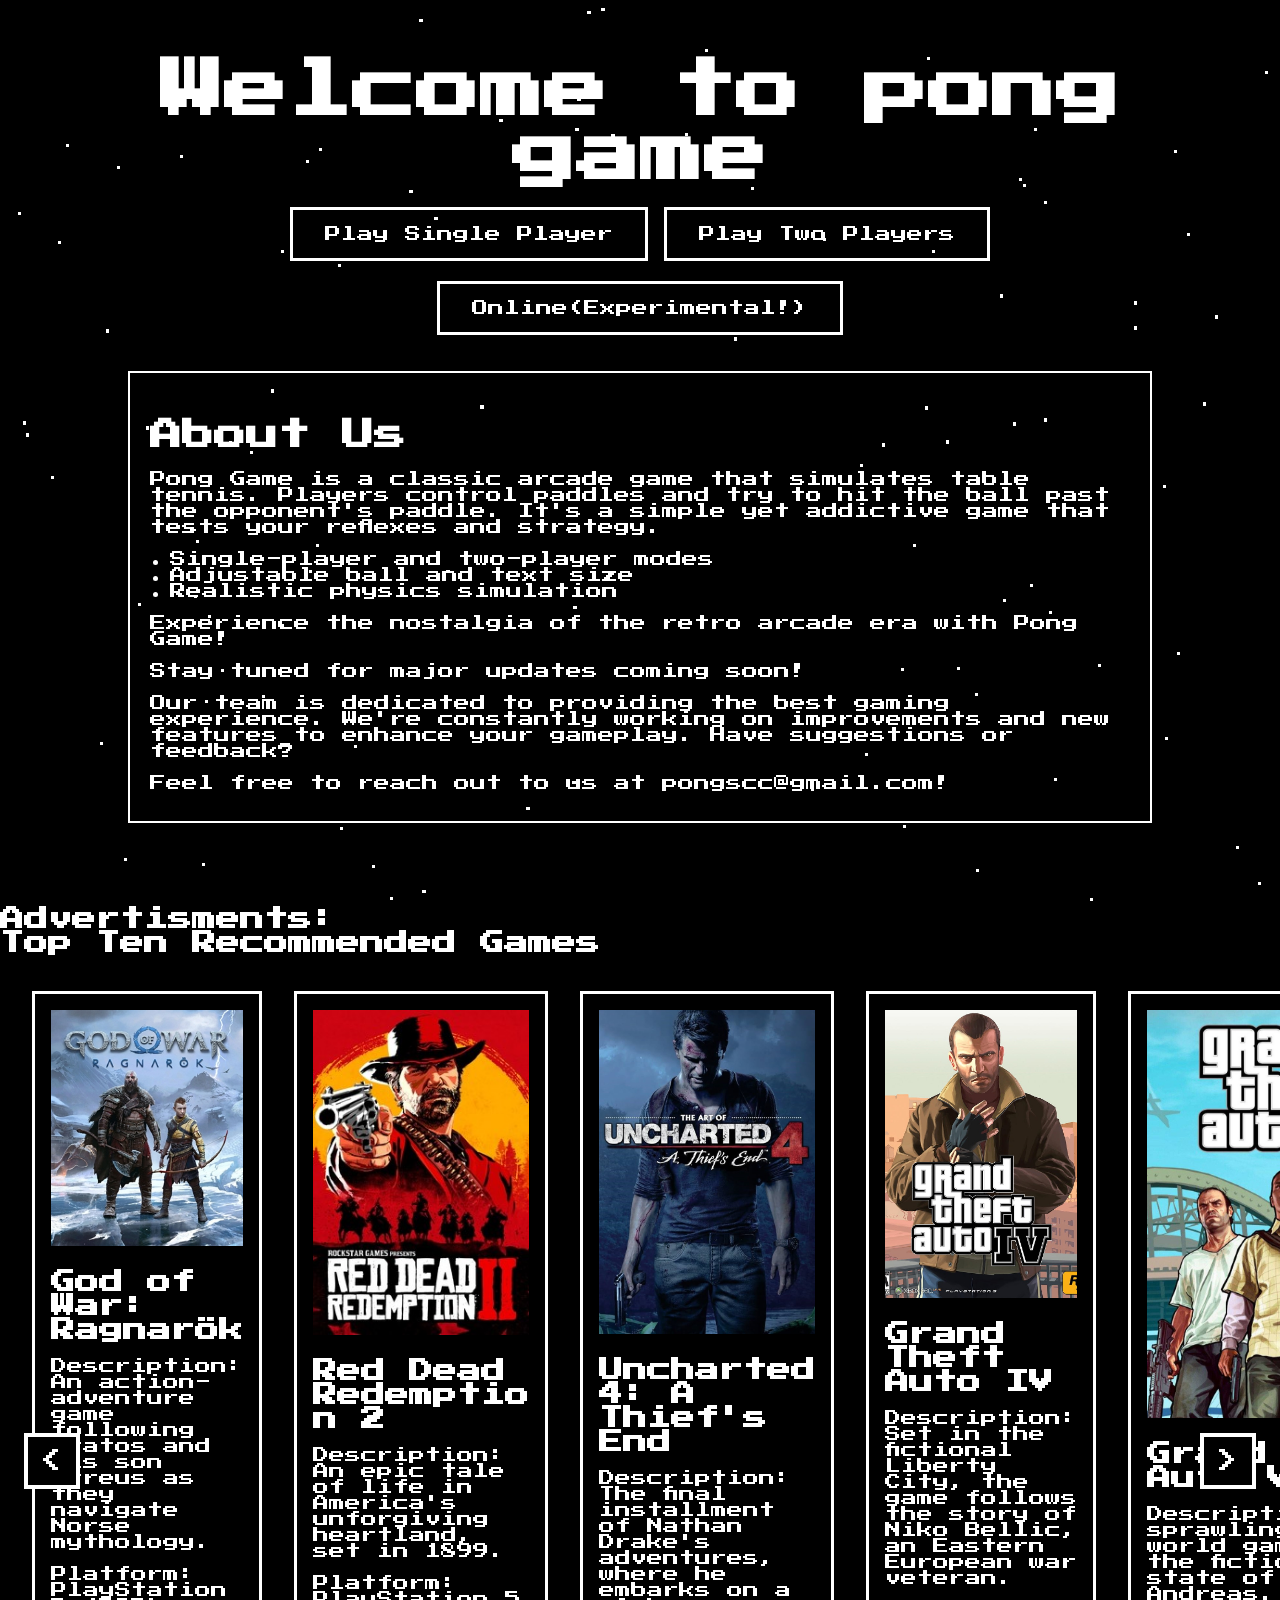
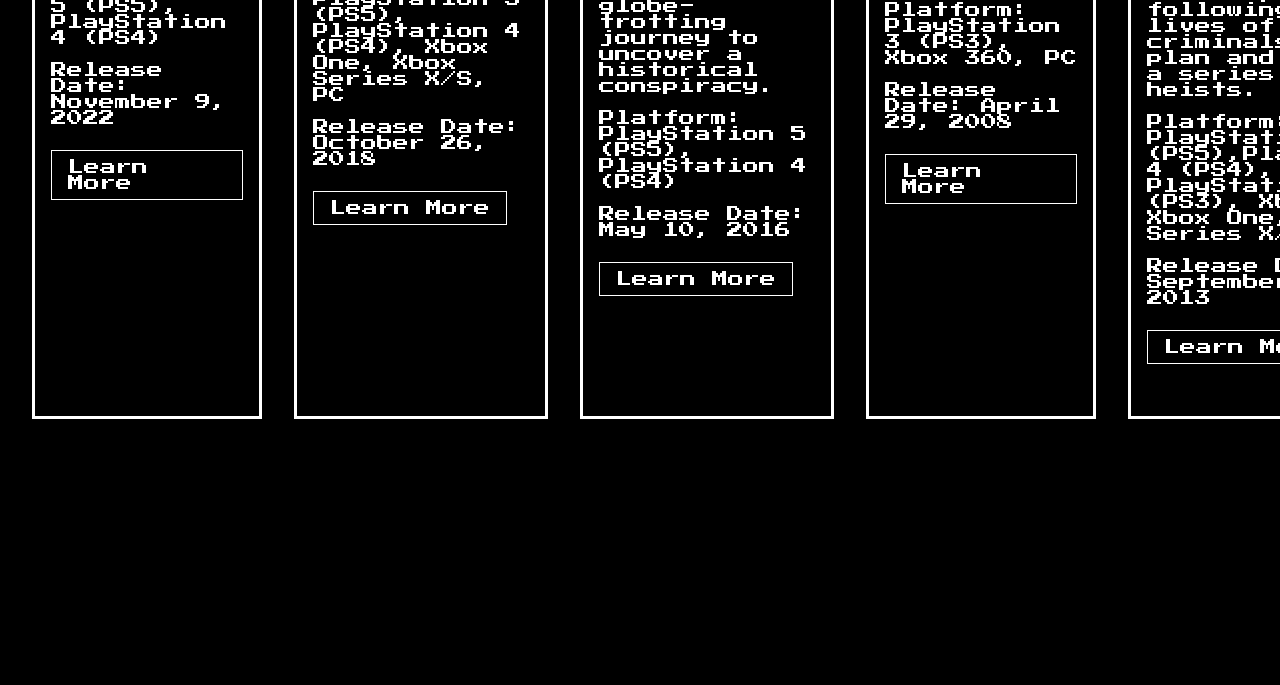
<file: index.html>
<!DOCTYPE html>
<html lang="en">
<head>
  <script async src="https://pagead2.googlesyndication.com/pagead/js/adsbygoogle.js?client=ca-pub-4931886961504425" crossorigin="anonymous"></script>
  <meta charset="UTF-8">
  <meta name="viewport" content="width=device-width, initial-scale=1.0">
  <title>Pong Game</title>
  <style>
    body {
      margin: 0;
      padding: 0;
      overflow: auto;
      font-family: 'Press Start 2P', cursive;
      background-color: #000;
      color: #fff;
    }

    .container {
      max-width: 80%; /* Adjust as needed */
      margin: 0 auto;
      padding: 1em; /* Adjust as needed */
      text-align: center;
    }

    h1 {
      font-size: 4em; /* Adjust as needed */
      margin-bottom: 20px;
      animation: perspectiveEffect 1s infinite alternate, pulse 1.4s infinite alternate;
    }

    .game-button {
      display: inline-block;
      padding: 1em 2em; /* Adjust as needed */
      font-size: 1em; /* Adjust as needed */
      border: 0.2em solid #fff; /* Adjust as needed */
      background-color: #000;
      color: #fff;
      text-decoration: none;
      transition: background-color 0.3s ease, color 0.3s ease;
      margin-bottom: 20px;
    }

    .game-button:hover {
      background-color: #fff;
      color: #000;
    }

    .about-container {
  margin-top: 5%;
  width: 80%;
  margin: 0 auto;
}

.about-section {
  border: 2px solid #fff;
  padding: 20px;
  background-color: #000; /* Optional: Add background color */
}

.about-section h2 {
  font-size: 2em;
  margin-bottom: 20px;
}

.about-section p,
.about-section ul {
  text-align: left;
}

.about-section ul {
  padding-left: 20px;
}

.about-section p {
  margin-bottom: 10px;
}

/* Mobile optimization */
@media screen and (max-width: 768px) {
  .about-container {
    width: 100%;
    padding: 0.5em;
  }
  .about-section h2 {
    font-size: 1.5em;
  }
}



    .btn {
      animation: changeColor 5s infinite;
    }

    .star {
      position: fixed;
      background-color: #fff;
      width: 0.2em; /* Adjust as needed */
      height: 0.2em; /* Adjust as needed */
      animation: twinkle 1s infinite;
    }

    @keyframes twinkle {
      0% {
        opacity: 1;
      }
      50% {
        opacity: 0;
      }
      100% {
        opacity: 1;
      }
    }

    @keyframes perspectiveEffect {
      0% {
        transform: perspective(100px) translateY(0);
      }
      100% {
        transform: perspective(100px) translateY(20px);
      }
    }

    @keyframes pulse {
      0% {
        transform: scale(1);
      }
      100% {
        transform: scale(1.1);
      }
    }

    @keyframes changeColor {
      0% {
        color: #fff;
      }
      25% {
        color: #ffcc00;
      }
      50% {
        color: #00ff00;
      }
      75% {
        color: #0000ff;
      }
      100% {
        color: #ff0000;
      }
    }

    .featured-games {
      margin-top: 5%; /* Adjust as needed */
      position: relative;
      overflow: hidden;
    }

    .game-info-container {
      display: flex;
      flex-wrap: nowrap;
      transition: transform 0.5s ease;
      padding: 1em; /* Adjust as needed */
    }

    .game-info {
      margin: 0 1em; /* Adjust as needed */
      border: 0.2em solid #fff; /* Adjust as needed */
      width: 30%; /* Adjust as needed */
      background-color: #000;
      text-align: left;
      padding: 1em; /* Adjust as needed */
    }

    .game-info img {
      max-width: 100%;
      height: auto;
      display: block;
      margin: 0 auto;
    }

    .game-info h3 {
      font-size: 1.5em; /* Adjust as needed */
      margin: 1em 0 0.5em; /* Adjust as needed */
      text-align: left;
    }

    .game-info p {
      margin-bottom: 0.5em; /* Adjust as needed */
      font-size: 1em; /* Adjust as needed */
      text-align: left;
    }

    .game-info .game-button {
      display: inline-block;
      padding: 0.5em 1em; /* Adjust as needed */
      font-size: 1em; /* Adjust as needed */
      border: 0.1em solid #fff; /* Adjust as needed */
      background-color: #000;
      color: #fff;
      text-decoration: none;
      transition: background-color 0.3s ease, color 0.3s ease;
      margin-top: 1em; /* Adjust as needed */
    }

    .game-info .game-button:hover {
      background-color: #fff;
      color: #000;
    }

    .scroll-left,
    .scroll-right {
      position: absolute;
      top: 50%;
      transform: translateY(-50%);
      background-color: #000;
      color: #fff;
      border: 0.2em solid #fff; /* Adjust as needed */
      padding: 0.5em; /* Adjust as needed */
      cursor: pointer;
      z-index: 1;
      font-size: 1.5em; /* Adjust as needed */
    }

    .scroll-left {
      left: 1em; /* Adjust as needed */
    }

    .scroll-right {
      right: 1em; /* Adjust as needed */
    }

    /* Mobile optimization */
    @media screen and (max-width: 768px) {
      .game-info {
        width: 100%; /* Adjust as needed */
        margin: 0 0 1em 0; /* Adjust as needed */
      }
      .scroll-left,
      .scroll-right {
        font-size: 1em; /* Adjust as needed */
        padding: 0.3em; /* Adjust as needed */
      }
      h1 {
        font-size: 1.5em; /* Adjust as needed */
      }
      .game-button {
        font-size: 0.8em; /* Adjust as needed */
        padding: 0.8em 1.5em; /* Adjust as needed */
        margin-bottom: 1em; /* Adjust as needed */
      }
      .about-section,
      .container {
        padding: 0.5em; /* Adjust as needed */
      }
      .game-info h3 {
        font-size: 1.2em; /* Adjust as needed */
      }
      .game-info p {
        font-size: 0.8em; /* Adjust as needed */
      }
    }
  </style>
</head>
<body>
  <div class="container">
    <h1>Welcome to pong game</h1>
    <a href="g1.html" class="game-button">Play Single Player</a>
    <a href="g2.html" class="game-button">Play Two Players</a><br>
    <a href="online.html" class="game-button">Online(<span class="btn">Experimental!</span>)</a>
  </div>

  <!-- About Us section -->
<div class="about-container">
  <div class="about-section" id="about">
    <h2 class="btn">About Us</h2>
    <p>Pong Game is a classic arcade game that simulates table tennis. Players control paddles and try to hit the ball past the opponent's paddle. It's a simple yet addictive game that tests your reflexes and strategy.</p>
    <ul>
      <li>Single-player and two-player modes</li>
      <li>Adjustable ball and text size</li>
      <li>Realistic physics simulation</li>
    </ul>
    <p>Experience the nostalgia of the retro arcade era with Pong Game!</p>
    <p>Stay tuned for major updates coming soon!</p>
    <p>Our team is dedicated to providing the best gaming experience. We're constantly working on improvements and new features to enhance your gameplay. Have suggestions or feedback?</p>
    <p>Feel free to reach out to us at pongscc@gmail.com!</p>
  </div>
</div>



  <!-- Featured Games -->
  <div class="featured-games">
    <h2>Advertisments:</br>Top Ten Recommended Games</h2>
    <div class="scroll-left">&lt;</div>
    <div class="scroll-right">&gt;</div>
    <div class="game-info-container">
      <div class="game-info">
        <img src="gow.jpg" alt="Game 1">
        <h3>God of War: Ragnarök</h3>
        <p>Description: An action-adventure game following Kratos and his son Atreus as they navigate Norse mythology.</p>
        <p>Platform: PlayStation 5 (PS5), PlayStation 4 (PS4)</p>
        <p>Release Date: November 9, 2022</p>
        <a href="https://www.playstation.com/it-it/games/god-of-war-ragnarok/" class="game-button">Learn More</a>
      </div>
      <div class="game-info">
        <img src="rdr.jpg" alt="Game 2">
        <h3>Red Dead Redemptio</br>n 2</h3>
        <p>Description: An epic tale of life in America's unforgiving heartland, set in 1899.</p>
        <p>Platform: PlayStation 5 (PS5), PlayStation 4 (PS4), Xbox One, Xbox Series X/S, PC</p>
        <p>Release Date: October 26, 2018</p>
        <a href="https://www.rockstargames.com/reddeadredemption2" class="game-button">Learn More</a>
      </div>
      <div class="game-info">
        <img src="unc.jpg" alt="Game 3">
        <h3>Uncharted 4: A Thief's End</h3>
        <p>Description: The final installment of Nathan Drake's adventures, where he embarks on a globe-trotting journey to uncover a historical conspiracy.</p>
        <p>Platform: PlayStation 5 (PS5), PlayStation 4 (PS4)</p>
        <p>Release Date: May 10, 2016</p>
        <a href="https://www.playstation.com/it-it/games/uncharted-4-a-thiefs-end/" class="game-button">Learn More</a>
      </div>
	  <div class="game-info">
        <img src="gt4.jpg" alt="Game 3">
        <h3>Grand Theft Auto IV</h3>
        <p>Description: Set in the fictional Liberty City, the game follows the story of Niko Bellic, an Eastern European war veteran.</p>
        <p>Platform: PlayStation 3 (PS3), Xbox 360, PC</p>
        <p>Release Date: April 29, 2008</p>
        <a href="https://www.rockstargames.com/games/IV" class="game-button">Learn More</a>
      </div>
	  <div class="game-info">
        <img src="gt5.jpg" alt="Game 3">
        <h3>Grand Theft Auto V</h3>
        <p>Description: A sprawling open-world game set in the fictional state of San Andreas, following the lives of three criminals as they plan and execute a series of heists.</p>
        <p>Platform: PlayStation 5 (PS5),PlayStation 4 (PS4), PlayStation 3 (PS3), Xbox 360, Xbox One, Xbox Series X/S, PC</p>
        <p>Release Date: September 17, 2013</p>
        <a href="https://www.rockstargames.com/gta-v" class="game-button">Learn More</a>
      </div>
	  <div class="game-info">
        <img src="sm2.jpg" alt="Game 3">
        <h3>Marvel's Spider-Man 2</h3>
        <p>Description: The sequel to the popular superhero game, featuring an expanded open-world New York City and new storylines.</p>
        <p>Platform: PlayStation 5 (PS5).</p>
        <p>Release Date: October 20, 2023</p>
        <a href="https://www.playstation.com/it-it/games/marvels-spider-man-2/" class="game-button">Learn More</a>
      </div>
	  <div class="game-info">
        <img src="re4.jpg" alt="Game 3">
        <h3>Resident Evil 4 (2023)</h3>
        <p>Description: A survival horror game where Leon Kennedy, a former police officer, is sent on a mission to rescue the President's daughter from a mysterious cult in Europe.</p>
        <p>Platform: PlayStation 5 (PS5), Xbox Series X/S, PC</p>
        <p>Release Date: March 24, 2023</p>
        <a href="https://www.residentevil.com/re4/en-asia/" class="game-button">Learn More</a>
      </div>
	  <div class="game-info">
        <img src="y0.jpg" alt="Game 3">
        <h3>Yakuza 0</h3>
        <p>Description: The origin story of Kazuma Kiryu, a young yakuza member, and Goro Majima, a cabaret club owner, set in the late 1980s.</p>
        <p>Platform: PlayStation 4 (PS4), PC, Xbox One</p>
        <p>Release Date: January 24, 2017</p>
        <a href="https://store.steampowered.com/agecheck/app/638970/" class="game-button">Learn More</a>
      </div>
	  <div class="game-info">
        <img src="er.jpg" alt="Game 3">
        <h3>Elden Ring</h3>
        <p>Description: A dark fantasy action-RPG developed by FromSoftware in collaboration with George R. R. Martin, featuring a vast open world and challenging gameplay.</p>
        <p>Platform: PlayStation 4 (PS4), PlayStation 5 (PS5), Xbox One, Xbox Series X/S, PC</p>
        <p>Release Date: February 25, 2022</p>
        <a href="https://en.bandainamcoent.eu/elden-ring/elden-ring" class="game-button">Learn More</a>
      </div>
	  <div class="game-info">
        <img src="ban.jpg" alt="Game 3">
        <h3>Batman Arkham Knight</h3>
        <p>Description: The final installment in the Batman: Arkham series, where players control Batman as he confronts the Scarecrow and other villains threatening Gotham City.</p>
        <p>Platform: Playstation 5 (PS5), PlayStation 4 (PS4), Xbox One, Nintendo Switch, PC</p>
        <p>Release Date: June 23, 2015</p>
        <a href="https://www.warnerbros.com/games-and-apps/batman-arkham-knight" class="game-button">Learn More</a>
      </div>
       <!-- Add more game-info divs as needed -->
    </div>
  </div>
  <div class="ad-space" style="height: 250px;">
<script async src="https://pagead2.googlesyndication.com/pagead/js/adsbygoogle.js?client=ca-pub-4931886961504425"
     crossorigin="anonymous"></script>
<ins class="adsbygoogle"
     style="display:block"
     data-ad-format="autorelaxed"
     data-ad-client="ca-pub-4931886961504425"
     data-ad-slot="2701760270"></ins>
<script>
     (adsbygoogle = window.adsbygoogle || []).push({});
</script>
</div>


  <!-- Stars background -->
  <script>
    const numStars = 100;
    for (let i = 0; i < numStars; i++) {
      const star = document.createElement('div');
      star.className = 'star';
      const xy = Math.random() * 100;
      const duration = Math.random() * 1 + 0.5;
      const delay = Math.random() * 5;
      star.style.left = `${Math.random() * 100}vw`;
      star.style.top = `${Math.random() * 100}vh`;
      star.style.animationDuration = `${duration}s`;
      star.style.animationDelay = `${delay}s`;
      document.body.appendChild(star);
    }
  </script>

  <!-- Google Font for 8-bit style -->
  <link rel="stylesheet" href="https://fonts.googleapis.com/css2?family=Press+Start+2P&display=swap">

  <!-- Script for scrolling -->
  <script>
  const container = document.querySelector('.game-info-container');
  const scrollLeft = document.querySelector('.scroll-left');
  const scrollRight = document.querySelector('.scroll-right');

  let scrollAmount = 0;
  const maxScroll = (document.querySelectorAll('.game-info').length - 3.33) * -100;

  scrollLeft.addEventListener('click', () => {
    if (scrollAmount < 0) {
      scrollAmount += 100;
      container.style.transform = `translateX(${scrollAmount}%)`;
    }
  });

  scrollRight.addEventListener('click', () => {
    if (scrollAmount > maxScroll) {
      scrollAmount -= 100;
      container.style.transform = `translateX(${scrollAmount}%)`;
    }
  });
</script>
</body>
</html>
</file>
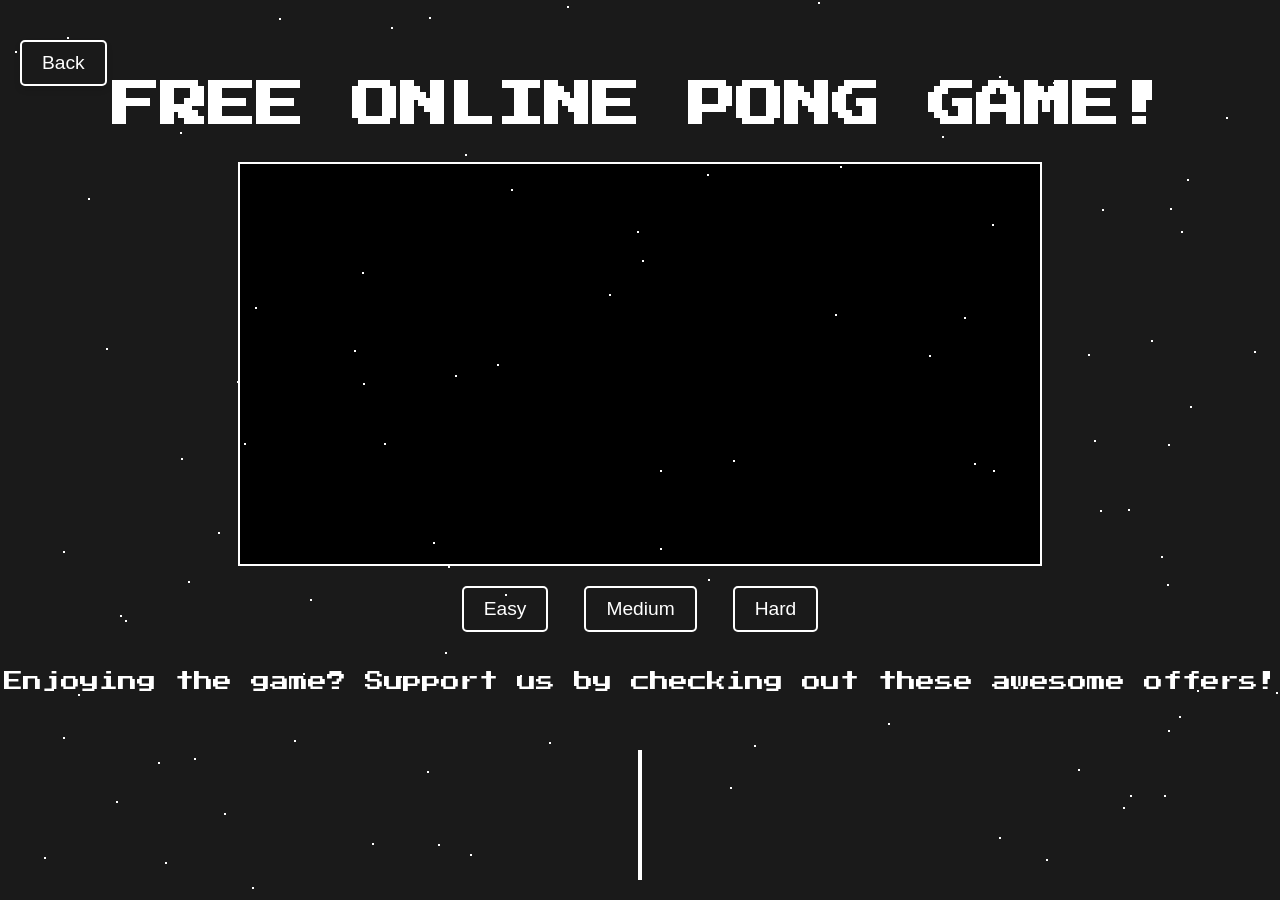
<file: g1.html>
<!DOCTYPE html>
<html lang="en">
<head>
  <script async src="https://pagead2.googlesyndication.com/pagead/js/adsbygoogle.js?client=ca-pub-4931886961504425" crossorigin="anonymous"></script>
  <meta charset="UTF-8">
  <meta name="viewport" content="width=device-width, initial-scale=1.0">
  <title>G1 - Single Player</title>
  <link rel="stylesheet" type="text/css" href="styles.css">
  <link rel="stylesheet" href="https://fonts.googleapis.com/css2?family=Press+Start+2P&display=swap">
  <style>
    body {
      margin: 0;
      padding: 0;
      overflow: hidden;
      font-family: 'Press Start 2P', cursive;
    }

    #pongCanvas {
      display: block;
      margin: auto;
      background-color: #000; /* Canvas background color */
      border: 2px solid #fff; /* Canvas border */
      max-width: 100%;
    }

    .back-button {
      display: block;
      margin: 20px auto;
      padding: 10px 20px;
      font-size: 1.2rem;
      border: 2px solid #fff;
      border-radius: 5px;
      background-color: transparent;
      color: #fff;
      cursor: pointer;
      transition: background-color 0.3s ease, color 0.3s ease;
    }

    .back-button:hover {
      background-color: #fff;
      color: #333;
    }

    .control-buttons {
      text-align: center;
      margin-top: 20px;
    }

    .control-buttons button {
      margin: 0 10px;
      padding: 10px 20px;
      font-size: 1.2rem;
      border: 2px solid #fff;
      border-radius: 5px;
      background-color: transparent;
      color: #fff;
      cursor: pointer;
      transition: background-color 0.3s ease, color 0.3s ease;
    }

    .control-buttons button:hover {
      background-color: #fff;
      color: #333;
    }

    .ad-space {
      height: 250px; /* Space for ads */
      margin: 20px auto;
      background-color: #000; /* Ad space background color */
      border: 2px solid #fff; /* Ad space border */
    }

    .ad-text {
      color: #fff;
      text-align: center;
      margin: 20px auto;
      font-size: 1.2rem;
    }

    .star {
      position: fixed;
      background-color: #fff;
      width: 2px;
      height: 2px;
      animation: twinkle 1s infinite;
    }

    @keyframes twinkle {
      0% {
        opacity: 1;
      }
      50% {
        opacity: 0;
      }
      100% {
        opacity: 1;
      }
    }
  </style>
</head>
<body>
  <header>
    <h1>Free Online Pong Game!</h1>
  </header>

  <!-- Pong Canvas -->
  <canvas id="pongCanvas" width="800" height="400"></canvas>

  <!-- Control Buttons -->
  <div class="control-buttons">
    <button onclick="startGame('easy')">Easy</button>
    <button onclick="startGame('medium')">Medium</button>
    <button onclick="startGame('hard')">Hard</button>
  </div>

  <!-- Back Button -->
  <button class="back-button" onclick="window.location.href='index.html'">Back</button>

  <!-- Ad Text -->
  <div class="ad-text">
    <p>Enjoying the game? Support us by checking out these awesome offers!</p>
  </div>

  <!-- Ad Space -->
  <div class="ad-space">
   <script async src="https://pagead2.googlesyndication.com/pagead/js/adsbygoogle.js?client=ca-pub-4931886961504425"
     crossorigin="anonymous"></script>
<ins class="adsbygoogle"
     style="display:block"
     data-ad-format="autorelaxed"
     data-ad-client="ca-pub-4931886961504425"
     data-ad-slot="1200142191"></ins>
<script>
     (adsbygoogle = window.adsbygoogle || []).push({});
</script>
  </div>

  <!-- Stars Background -->
  <script>
    const numStars = 100;
    for (let i = 0; i < numStars; i++) {
      const star = document.createElement('div');
      star.className = 'star';
      const xy = Math.random() * 100;
      const duration = Math.random() * 1 + 0.5;
      const delay = Math.random() * 5;
      star.style.left = `${Math.random() * 100}vw`;
      star.style.top = `${Math.random() * 100}vh`;
      star.style.animationDuration = `${duration}s`;
      star.style.animationDelay = `${delay}s`;
      document.body.appendChild(star);
    }
  </script>

  <!-- Game Script -->
  <script>
const canvas = document.getElementById('pongCanvas');
const context = canvas.getContext('2d');

const paddleHeight = 100;
const paddleWidth = 10;
const maxPaddleSpeed = 5;
let paddleSpeed = maxPaddleSpeed; // Initialize paddle speed

let paddleLeftY = (canvas.height - paddleHeight) / 2;
let paddleRightY = (canvas.height - paddleHeight) / 2;

let upPressed = false;
let downPressed = false;

let touchStartY = 0;
let touchMoveY = 0;
let touchDragThreshold = 10; // Threshold for touch drag movement

let gameEnded = false;

let player1Wins = 0; // Track player 1 wins
let botWins = 0; // Track bot wins

const ball = {
  x: canvas.width / 2,
  y: canvas.height / 2,
  radius: 10,
  speedX: 3,
  speedY: 3
};

const originalBall = { ...ball };

let player1Score = 0;
let botScore = 0;

let speedIncreaseInterval; // Track the speed increase interval

const speedIncreasePercentage = 5;
const speedIncreaseFactor = 1 + speedIncreasePercentage / 100;

let countdownInProgress = false; // Track if countdown animation is in progress
let countdownValue = 0; // Track the countdown value

function drawBall() {
  context.beginPath();
  context.arc(ball.x, ball.y, ball.radius, 0, Math.PI * 2);
  context.fillStyle = 'white';
  context.fill();
  context.closePath();
}

function drawPaddles() {
  context.fillStyle = 'white';
  context.fillRect(0, paddleLeftY, paddleWidth, paddleHeight);
  context.fillRect(canvas.width - paddleWidth, paddleRightY, paddleWidth, paddleHeight);
}

function drawScores() {
  context.fillStyle = 'white';
  context.font = '16px Arial';
  context.fillText('Player Wins: ' + player1Wins, 20, 20); // Display player 1 wins
  context.fillText('Bot Wins: ' + botWins, canvas.width - 150, 20); // Display bot wins
}

function draw() {
  context.clearRect(0, 0, canvas.width, canvas.height);
  drawBall();
  drawPaddles();
  drawScores();

  if (gameEnded) {
    context.fillStyle = 'white';
    context.font = '30px Arial';
    context.fillText('Game Over!', canvas.width / 2 - 100, canvas.height / 2);
    context.fillText('Click anywhere to restart', canvas.width / 2 - 150, canvas.height / 2 + 40);
    clearInterval(speedIncreaseInterval); // Stop the speed increase interval
    return;
  }

  if (upPressed && paddleLeftY > 0) {
    paddleLeftY -= maxPaddleSpeed;
  } else if (downPressed && paddleLeftY < canvas.height - paddleHeight) {
    paddleLeftY += maxPaddleSpeed;
  }

  if (currentLevel === 'medium') {
    updateBotPaddleMedium();
  } else if (currentLevel === 'easy') {
    updateBotPaddleEasy();
  } else if (currentLevel === 'hard') {
    updateBotPaddleHard();
  }

  ball.x += ball.speedX;
  ball.y += ball.speedY;

  if (ball.y + ball.radius > canvas.height || ball.y - ball.radius < 0) {
    ball.speedY = -ball.speedY * (Math.random() * 0.4 + 0.8);
  }

  if (ball.x - ball.radius < paddleWidth && ball.y > paddleLeftY && ball.y < paddleLeftY + paddleHeight) {
    ball.speedX = -ball.speedX;
    player1Score++;
  } else if (ball.x + ball.radius > canvas.width - paddleWidth && ball.y > paddleRightY && ball.y < paddleRightY + paddleHeight) {
    ball.speedX = -ball.speedX;
    botScore++;
  } else if (ball.x - ball.radius < 0) {
    endGame();
    botWins++; // Increment bot wins
  } else if (ball.x + ball.radius > canvas.width) {
    endGame();
    player1Wins++; // Increment player 1 wins
  }

  requestAnimationFrame(draw);
}

function endGame() {
  gameEnded = true;
  player1Score = 0; // Reset player 1 score
  botScore = 0; // Reset bot score
  ball.speedX = originalBall.speedX; // Reset ball speed
  ball.speedY = originalBall.speedY; // Reset ball speed
}

function resetGame() {
  ball.x = canvas.width / 2;
  ball.y = canvas.height / 2;
  player1Score = 0;
  botScore = 0;
  paddleLeftY = (canvas.height - paddleHeight) / 2;
  paddleRightY = (canvas.height - paddleHeight) / 2;
  gameEnded = false;
  clearInterval(speedIncreaseInterval); // Reset speed increase interval
}

function keyDownHandler(e) {
  if (e.key === 'w') {
    upPressed = true;
  } else if (e.key === 's') {
    downPressed = true;
  } else if (e.key === ' ' && gameEnded) {
    resetGame();
    draw();
    ball.speedX = originalBall.speedX; // Reset ball speed
    ball.speedY = originalBall.speedY; // Reset ball speed
    speedIncreaseInterval = setInterval(function() { // Start the speed increase interval
      ball.speedX *= speedIncreaseFactor;
      ball.speedY *= speedIncreaseFactor;
    }, 1000);
  }
}

function keyUpHandler(e) {
  if (e.key === 'w') {
    upPressed = false;
  } else if (e.key === 's') {
    downPressed = false;
  }
}

function startGame(level) {
  currentLevel = level;
  document.addEventListener('keydown', keyDownHandler, false);
  document.addEventListener('keyup', keyUpHandler, false);
  canvas.addEventListener('click', function(e) { // Add click event listener to canvas
    if (gameEnded) {
      const rect = canvas.getBoundingClientRect();
      const mouseX = e.clientX - rect.left;
      const mouseY = e.clientY - rect.top;
      if (mouseX >= 0 && mouseX <= canvas.width && mouseY >= 0 && mouseY <= canvas.height) {
        resetGame();
        draw();
        ball.speedX = originalBall.speedX; // Reset ball speed
        ball.speedY = originalBall.speedY; // Reset ball speed
        speedIncreaseInterval = setInterval(function() { // Start the speed increase interval
          ball.speedX *= speedIncreaseFactor;
          ball.speedY *= speedIncreaseFactor;
        }, 1000);
      }
    }
  });
  canvas.addEventListener('touchstart', function(e) { // Add touchstart event listener to canvas
    e.preventDefault(); // Prevent default touch behavior (e.g., scrolling)
    const touchY = e.touches[0].clientY; // Get the y-coordinate of the touch
    if (touchY >= paddleLeftY && touchY <= paddleLeftY + paddleHeight) { // Check if touch is within the bounds of the left paddle
      touchStartY = touchY; // Store the initial touch position
    }
  });
  canvas.addEventListener('touchmove', function(e) { // Add touchmove event listener to canvas
    e.preventDefault(); // Prevent default touch behavior (e.g., scrolling)
    const touchY = e.touches[0].clientY; // Get the y-coordinate of the touch
    const deltaY = touchY - touchStartY; // Calculate the change in touch position
    if (Math.abs(deltaY) >= touchDragThreshold) { // Check if touch movement exceeds the threshold
      if (deltaY < 0 && paddleLeftY > 0) { // Move paddle up if touch moves upwards and paddle is within bounds
        paddleLeftY -= maxPaddleSpeed;
      } else if (deltaY > 0 && paddleLeftY < canvas.height - paddleHeight) { // Move paddle down if touch moves downwards and paddle is within bounds
        paddleLeftY += maxPaddleSpeed;
      }
      touchStartY = touchY; // Update the initial touch position
    }
  });

  // Start the game immediately when the button is clicked
  resetGame();
  draw();
  ball.speedX = originalBall.speedX; // Reset ball speed
  ball.speedY = originalBall.speedY; // Reset ball speed
  speedIncreaseInterval = setInterval(function() { // Start the speed increase interval
    ball.speedX *= speedIncreaseFactor;
    ball.speedY *= speedIncreaseFactor;
  }, 1000);
}

function updateBotPaddleMedium() {
  // Move bot paddle to align with the ball's y-coordinate
  if (ball.y < paddleRightY + paddleHeight / 3) {
    paddleRightY -= maxPaddleSpeed;
  } else if (ball.y > paddleRightY + paddleHeight / 3) {
    paddleRightY += maxPaddleSpeed;
  }
}

function updateBotPaddleEasy() {
  // Move bot paddle to align with the ball's y-coordinate (slower and less precise movement)
  if (ball.y < paddleRightY + paddleHeight / 2 && paddleRightY > 0) {
    paddleRightY -= 2.8; // Rallenta il movimento del paddle in easy mode
  } else if (ball.y > paddleRightY + paddleHeight / 2 && paddleRightY < canvas.height - paddleHeight) {
    paddleRightY += 2.8; // Rallenta il movimento del paddle in easy mode
  }
}


function updateBotPaddleHard() {
  // Move bot paddle to align with the ball's y-coordinate (faster and more precise movement)
  if (ball.y < paddleRightY + paddleHeight / 2 && paddleRightY > 0) {
    paddleRightY -= maxPaddleSpeed + 1; // Aumenta la velocità del paddle in hard mode
  } else if (ball.y > paddleRightY + paddleHeight / 2 && paddleRightY < canvas.height - paddleHeight) {
    paddleRightY += maxPaddleSpeed + 1; // Aumenta la velocità del paddle in hard mode
  }
}
canvas.addEventListener('touchstart', function(e) {
  e.preventDefault();
  if (e.targetTouches.length === 1) {
    const touchPositionLeft = e.targetTouches[0].clientY - canvas.getBoundingClientRect().top;
    touchStartLeftY = touchPositionLeft - paddleLeftY;
    if (e.targetTouches[0].clientX < canvas.width / 2) {
      touchMoveLeft = true;
    } else {
      touchMoveLeft = false; // Imposta touchMoveLeft a falso se si muove verso destra
    }
  }
});

canvas.addEventListener('touchmove', function(e) {
  e.preventDefault();
  if (e.targetTouches.length === 1) {
    const touchPositionLeft = e.targetTouches[0].clientY - canvas.getBoundingClientRect().top;
    touchCurrentLeftY = touchPositionLeft - touchStartLeftY;

    if (touchMoveLeft) {
      if (touchCurrentLeftY >= 0 && touchCurrentLeftY <= canvas.height - paddleHeight) {
        paddleLeftY = touchCurrentLeftY;
      }
    }
    
  }
});

canvas.addEventListener('touchend', function(e) {
  e.preventDefault();
  touchStartLeftY = 0;
  touchCurrentLeftY = 0;
  touchMoveLeft = false;
});

// Countdown function to animate countdown before starting the game
function countdown(seconds, callback) {
  let count = seconds;
  countdownInProgress = true;
  const countdownInterval = setInterval(function() {
    countdownValue = count;
    if (count <= 0) {
      clearInterval(countdownInterval);
      countdownInProgress = false;
      callback();
    }
    count--;
  }, 1000);
}

let currentLevel = 'medium'; // Default level is medium
</script>
</body>
</html>
</file>
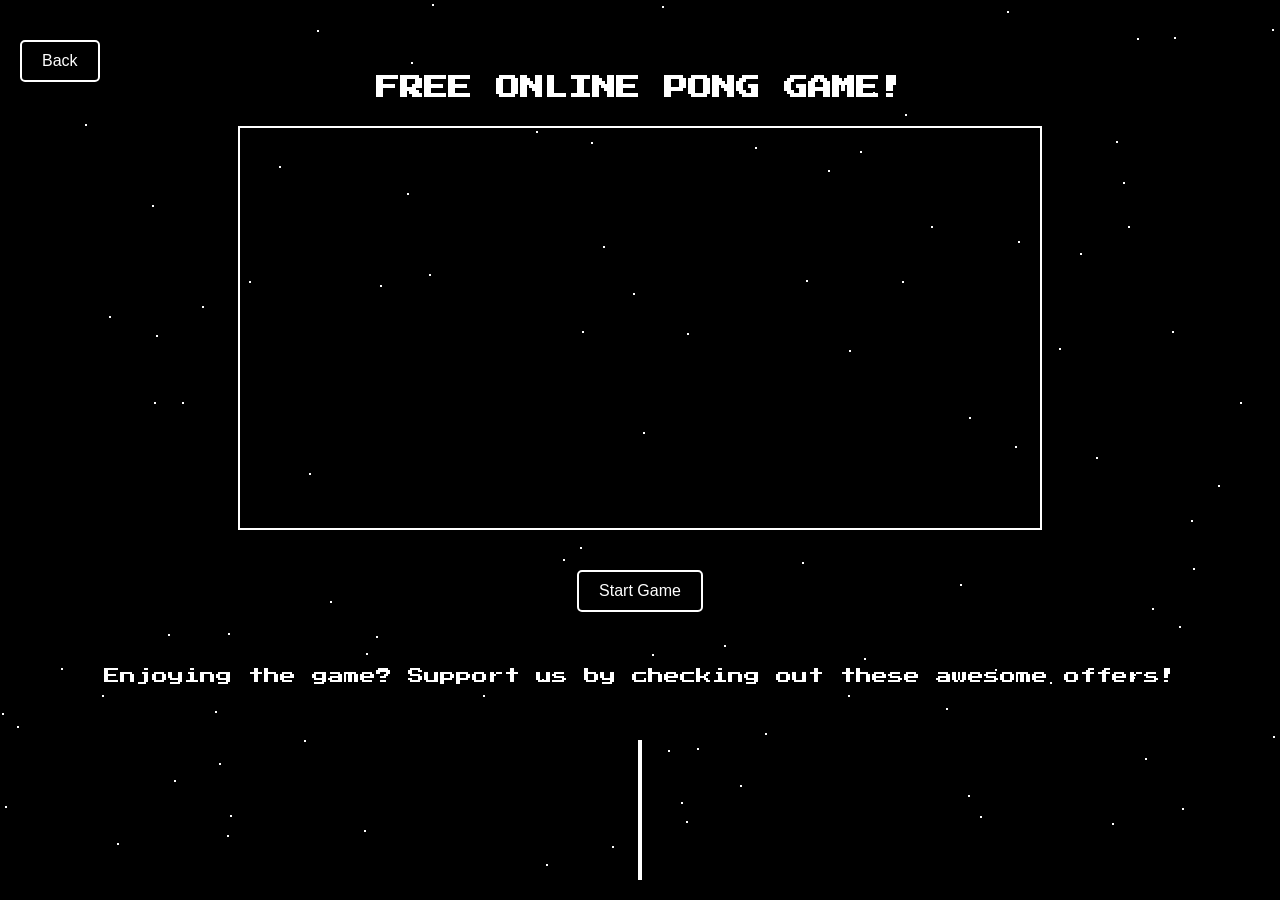
<file: g2.html>
<!DOCTYPE html>
<html lang="en">
<head>
  <script async src="https://pagead2.googlesyndication.com/pagead/js/adsbygoogle.js?client=ca-pub-4931886961504425"
     crossorigin="anonymous"></script>
  <meta charset="UTF-8">
  <meta name="viewport" content="width=device-width, initial-scale=1.0">
  <title>G2 - Two Player</title>
  <link rel="stylesheet" type="text/css" href="styles.css">
  <link rel="stylesheet" href="https://fonts.googleapis.com/css2?family=Press+Start+2P&display=swap">
  <style>
    body {
      margin: 0;
      padding: 0;
      font-family: 'Press Start 2P', cursive;
      background-color: #000; /* Updated background color */
      color: #fff; /* Updated text color */
    }

    header {
      text-align: center;
      padding: 10px 0;
    }

    header h1 {
      font-size: 1.5rem;
    }

    #pongCanvas {
      display: block;
      margin: 0 auto;
      background-color: #000; /* Canvas background color */
      border: 2px solid #fff; /* Canvas border */
      max-width: 100%; /* Ensure canvas fits smaller screens */
    }

    .back-button,
    #start-game-btn {
      display: block;
      margin: 20px auto;
      padding: 10px 20px;
      font-size: 1rem;
      border: 2px solid #fff;
      border-radius: 5px;
      background-color: transparent;
      color: #fff;
      cursor: pointer;
      transition: background-color 0.3s ease, color 0.3s ease;
    }

    .back-button:hover,
    #start-game-btn:hover {
      background-color: #fff;
      color: #333;
    }

    .control-buttons {
      text-align: center;
      margin-top: 20px;
    }

    .control-buttons button {
      margin: 0 10px;
      padding: 10px 20px;
      font-size: 1rem;
      border: 2px solid #fff;
      border-radius: 5px;
      background-color: transparent;
      color: #fff;
      cursor: pointer;
      transition: background-color 0.3s ease, color 0.3s ease;
    }

    .control-buttons button:hover {
      background-color: #fff;
      color: #333;
    }

    .ad-space {
      height: 250px; /* Space for ads */
      margin: 20px auto;
      background-color: #000; /* Ad space background color */
      border: 2px solid #fff; /* Ad space border */
    }

    .ad-text {
      text-align: center;
      margin: 20px auto;
      font-size: 1rem;
    }

    .star {
      position: fixed;
      background-color: #fff;
      width: 2px;
      height: 2px;
      animation: twinkle 1s infinite;
    }

    @keyframes twinkle {
      0% {
        opacity: 1;
      }
      50% {
        opacity: 0;
      }
      100% {
        opacity: 1;
      }
    }
  </style>
</head>
<body>
  <header>
    <h1>Free Online Pong Game!</h1>
  </header>

  <!-- Pong Canvas -->
  <canvas id="pongCanvas" width="800" height="400"></canvas>

  <!-- Control Buttons -->
  <div class="control-buttons">
    <button id="start-game-btn">Start Game</button>
  </div>

  <!-- Back Button -->
  <button class="back-button" onclick="window.location.href='index.html'">Back</button>

  <!-- Ad Text -->
  <div class="ad-text">
    <p>Enjoying the game? Support us by checking out these awesome offers!</p>
  </div>

  <!-- Ad Space -->
  <div class="ad-space">
    <script async src="https://pagead2.googlesyndication.com/pagead/js/adsbygoogle.js?client=ca-pub-4931886961504425"
     crossorigin="anonymous"></script>
<ins class="adsbygoogle"
     style="display:block"
     data-ad-format="autorelaxed"
     data-ad-client="ca-pub-4931886961504425"
     data-ad-slot="1200142191"></ins>
<script>
     (adsbygoogle = window.adsbygoogle || []).push({});
</script>
  </div>

  <!-- Stars Background -->
  <script>
    const numStars = 100;
    for (let i = 0; i < numStars; i++) {
      const star = document.createElement('div');
      star.className = 'star';
      const xy = Math.random() * 100;
      const duration = Math.random() * 1 + 0.5;
      const delay = Math.random() * 5;
      star.style.left = `${Math.random() * 100}vw`;
      star.style.top = `${Math.random() * 100}vh`;
      star.style.animationDuration = `${duration}s`;
      star.style.animationDelay = `${delay}s`;
      document.body.appendChild(star);
    }
  </script>

  <!-- Game Script -->
  <script>
    const canvas = document.getElementById('pongCanvas');
    const context = canvas.getContext('2d');

    let ball = {
      x: canvas.width / 2,
      y: canvas.height / 2,
      radius: 10,
      speedX: 3,
      speedY: 3
    };

    const originalBall = { ...ball };

    const paddleHeight = 100;
    const paddleWidth = 10;
    const paddleSpeed = 5;

    let paddleLeftY = (canvas.height - paddleHeight) / 2;
    let paddleRightY = (canvas.height - paddleHeight) / 2;

    let touchStartLeftY = 0;
    let touchStartRightY = 0;
    let touchCurrentLeftY = 0;
    let touchCurrentRightY = 0;

    let touchMoveLeft = false;
    let touchMoveRight = false;

    let wPressed = false;
    let sPressed = false;
    let upPressed = false;
    let downPressed = false;

    let singlePlayer = false;
    let score = 0;
    let highScore = 0;
    let player1Score = 0;
    let player2Score = 0;
    let player1Wins = 0;
    let player2Wins = 0;
    let gameEnded = false;

    const speedIncreasePercentage = 5;
    const speedIncreaseFactor = 1 + speedIncreasePercentage / 100;

    // Function to draw the ball
    function drawBall() {
      context.beginPath();
      context.arc(ball.x, ball.y, ball.radius, 0, Math.PI * 2);
      context.fillStyle = 'white';
      context.fill();
      context.closePath();
    }

    // Function to draw the paddles
    function drawPaddles() {
      context.fillStyle = 'white';
      context.fillRect(0, paddleLeftY, paddleWidth, paddleHeight);
      context.fillRect(canvas.width - paddleWidth, paddleRightY, paddleWidth, paddleHeight);
    }

    // Function to draw the scores
    function drawScores() {
      context.fillStyle = 'white';
      context.font = '16px Arial';
      context.fillText('Player 1: ' + player1Score + ' (Wins: ' + player1Wins + ')', 20, 20);
      context.fillText('Player 2: ' + player2Score + ' (Wins: ' + player2Wins + ')', canvas.width - 200, 20);
    }

    // Function to draw the game elements
    function draw() {
      context.clearRect(0, 0, canvas.width, canvas.height);
      drawBall();
      drawPaddles();
      drawScores();

      if (gameEnded) {
        context.fillStyle = 'white';
        context.font = '30px Arial';
        context.fillText('Game Over!', canvas.width / 2 - 100, canvas.height / 2);
        context.fillText('Click anywhere to restart', canvas.width / 2 - 150, canvas.height / 2 + 40);
        return;
      }

      // Moving the paddles based on touch events
      if (touchMoveLeft) {
        if (touchCurrentLeftY >= 0 && touchCurrentLeftY <= canvas.height - paddleHeight) {
          paddleLeftY = touchCurrentLeftY;
        }
      }

      if (touchMoveRight) {
        if (touchCurrentRightY >= 0 && touchCurrentRightY <= canvas.height - paddleHeight) {
          paddleRightY = touchCurrentRightY;
        }
      }

      // Moving the paddles based on keyboard input
      if (wPressed && paddleLeftY > 0) {
        paddleLeftY -= paddleSpeed;
      } else if (sPressed && paddleLeftY < canvas.height - paddleHeight) {
        paddleLeftY += paddleSpeed;
      }

      if (upPressed && paddleRightY > 0) {
        paddleRightY -= paddleSpeed;
      } else if (downPressed && paddleRightY < canvas.height - paddleHeight) {
        paddleRightY += paddleSpeed;
      }

      // Moving the ball
      ball.x += ball.speedX;
      ball.y += ball.speedY;

      // Bouncing off the top and bottom walls
      if (ball.y + ball.radius > canvas.height || ball.y - ball.radius < 0) {
        ball.speedY = -ball.speedY * (Math.random() * 0.4 + 0.8);
      }

      // Paddle collisions and scoring
      if (ball.x - ball.radius < paddleWidth && ball.y > paddleLeftY && ball.y < paddleLeftY + paddleHeight) {
        ball.speedX = -ball.speedX;
        score++;
      } else if (ball.x + ball.radius > canvas.width - paddleWidth && ball.y > paddleRightY && ball.y < paddleRightY + paddleHeight) {
        ball.speedX = -ball.speedX;
        score++;
      } else if (ball.x - ball.radius < 0) {
        player2Score++;
        checkWinner();
      } else if (ball.x + ball.radius > canvas.width) {
        player1Score++;
        checkWinner();
      }

      // Updating the high score
      if (score > highScore) {
        highScore = score;
      }

      // Requesting animation frame for continuous rendering
      requestAnimationFrame(draw);
    }

    // Checking for winner and ending the game
    function checkWinner() {
      if (player1Score >= 5) {
        if (ball.x < canvas.width / 2) {
          player2Wins++; // Invert winners
        } else {
          player1Wins++; // Invert winners
        }
        endGame();
      } else if (player2Score >= 5) {
        if (ball.x > canvas.width / 2) {
          player1Wins++; // Invert winners
        } else {
          player2Wins++; // Invert winners
        }
        endGame();
      }
    }

    // Ending the game
    function endGame() {
      gameEnded = true;
    }

    // Resetting the game
    function resetGame() {
      ball = { ...originalBall };
      ball.x = canvas.width / 2;
      ball.y = canvas.height / 2;
      paddleLeftY = (canvas.height - paddleHeight) / 2;
      paddleRightY = (canvas.height - paddleHeight) / 2;
      score = 0;
      gameEnded = false;
    }

    // Starting the game and adding event listeners
    function startGame() {
      resetGame();
      draw();
    }

    // Handling touch events for paddle movement
    canvas.addEventListener('touchstart', function(e) {
      e.preventDefault();
      if (e.targetTouches.length === 1) {
        const touchPositionLeft = e.targetTouches[0].clientY - canvas.getBoundingClientRect().top;
        const touchPositionRight = e.targetTouches[0].clientY - canvas.getBoundingClientRect().top;
        touchStartLeftY = touchPositionLeft - paddleLeftY;
        touchStartRightY = touchPositionRight - paddleRightY;
        if (e.targetTouches[0].clientX < canvas.width / 2) {
          touchMoveLeft = true;
          touchMoveRight = false; // Imposta touchMoveRight a falso se si muove verso sinistra
        } else {
          touchMoveRight = true;
          touchMoveLeft = false; // Imposta touchMoveLeft a falso se si muove verso destra
        }
      }
    });

    canvas.addEventListener('touchmove', function(e) {
      e.preventDefault();
      if (e.targetTouches.length === 1) {
        const touchPositionLeft = e.targetTouches[0].clientY - canvas.getBoundingClientRect().top;
        const touchPositionRight = e.targetTouches[0].clientY - canvas.getBoundingClientRect().top;
        touchCurrentLeftY = touchPositionLeft - touchStartLeftY;
        touchCurrentRightY = touchPositionRight - touchStartRightY;
        if (touchMoveLeft) {
          if (touchCurrentLeftY >= 0 && touchCurrentLeftY <= canvas.height - paddleHeight) {
            paddleLeftY = touchCurrentLeftY;
          }
        }
        if (touchMoveRight) {
          if (touchCurrentRightY >= 0 && touchCurrentRightY <= canvas.height - paddleHeight) {
            paddleRightY = touchCurrentRightY;
          }
        }
      }
    });

    canvas.addEventListener('touchend', function(e) {
      e.preventDefault();
      touchStartLeftY = 0;
      touchStartRightY = 0;
      touchCurrentLeftY = 0;
      touchCurrentRightY = 0;
      touchMoveLeft = false;
      touchMoveRight = false;
    });

    // Adding click event listener for restarting the game
    canvas.addEventListener('click', function(e) {
      startGame(); // Restart the game
    });

    // Adding click event listener for starting the game
    document.getElementById('start-game-btn').addEventListener('click', function() {
      startGame();
    });

    // Increasing ball speed periodically
    setInterval(function() {
      ball.speedX *= speedIncreaseFactor;
      ball.speedY *= speedIncreaseFactor;
    }, 1000);

    function keyDownHandler(e) {
      if (e.key === 'w' || e.key === 'W') {
        wPressed = true;
        sPressed = false; // Assicurati che se W è premuto, S sia falso
      } else if (e.key === 's' || e.key === 'S') {
        sPressed = true;
        wPressed = false; // Assicurati che se S è premuto, W sia falso
      } else if (e.key === 'ArrowUp') {
        upPressed = true;
        downPressed = false; // Assicurati che se la freccia su è premuta, la freccia giù sia falsa
      } else if (e.key === 'ArrowDown') {
        downPressed = true;
        upPressed = false; // Assicurati che se la freccia giù è premuta, la freccia su sia falsa
      }
    }

    function keyUpHandler(e) {
      if (e.key === 'w' || e.key === 'W') {
        wPressed = false;
      } else if (e.key === 's' || e.key === 'S') {
        sPressed = false;
      } else if (e.key === 'ArrowUp') {
        upPressed = false;
      } else if (e.key === 'ArrowDown') {
        downPressed = false;
      }
    }

    // Adding event listeners for keyboard controls
    document.addEventListener('keydown', keyDownHandler, false);
    document.addEventListener('keyup', keyUpHandler, false);
  </script>
</body>
</html>
</file>
<file: styles.css>
body {
  margin: 0;
  padding: 0;
  font-family: Arial, sans-serif;
  background-color: #1a1a1a;
  transition: background-color 0.5s ease;
  opacity: 0;
  animation: fadeIn 0.5s ease forwards;
  display: flex;
  flex-direction: column; /* Imposta la direzione dei flex items in verticale */
  align-items: center; /* Centra gli elementi verticalmente */
  justify-content: center; /* Centra gli elementi orizzontalmente */
  height: 100vh; /* Imposta l'altezza del corpo a tutta l'altezza della finestra */
}

@keyframes fadeIn {
  to {
    opacity: 1;
  }
}

h1 {
  color: #ffffff;
  text-align: center;
  padding-top: 50px;
  font-size: 48px;
  text-transform: uppercase;
}

.animated-title {
  animation: neon 1.5s ease-in-out infinite alternate;
}

@keyframes neon {
  from {
    text-shadow: 0 0 10px #00ffff, 0 0 20px #00ffff, 0 0 30px #00ffff, 0 0 40px #00ffff, 0 0 70px #00ffff, 0 0 80px #00ffff, 0 0 100px #00ffff, 0 0 150px #00ffff;
  }
  to {
    text-shadow: 0 0 5px #00ffff, 0 0 10px #00ffff, 0 0 15px #00ffff, 0 0 20px #00ffff, 0 0 35px #00ffff, 0 0 40px #00ffff, 0 0 50px #00ffff, 0 0 75px #00ffff;
  }
}

.buttons-container {
  margin-top: 20px; /* Spazio sopra i pulsanti */
}

.game-button {
  padding: 15px 30px;
  background-color: #333;
  color: #fff;
  text-decoration: none;
  font-size: 24px;
  margin: 10px; /* Spazio tra i pulsanti */
  border: none;
  border-radius: 8px;
  cursor: pointer;
  transition: background-color 0.3s ease;
}

.game-button:hover {
  background-color: #555;
}

.back-button {
  position: absolute;
  top: 20px;
  left: 20px;
  padding: 15px 25px;
  background-color: #333;
  color: #fff;
  text-decoration: none;
  font-size: 18px;
  border-radius: 8px;
  transition: all 0.3s ease;
  box-shadow: 0 4px 6px rgba(0, 0, 0, 0.1);
}

.back-button:hover {
  background-color: #555;
}

.score-container {
  position: absolute;
  top: 20px;
  right: 20px;
  color: #fff;
  font-size: 18px;
}
</file>
